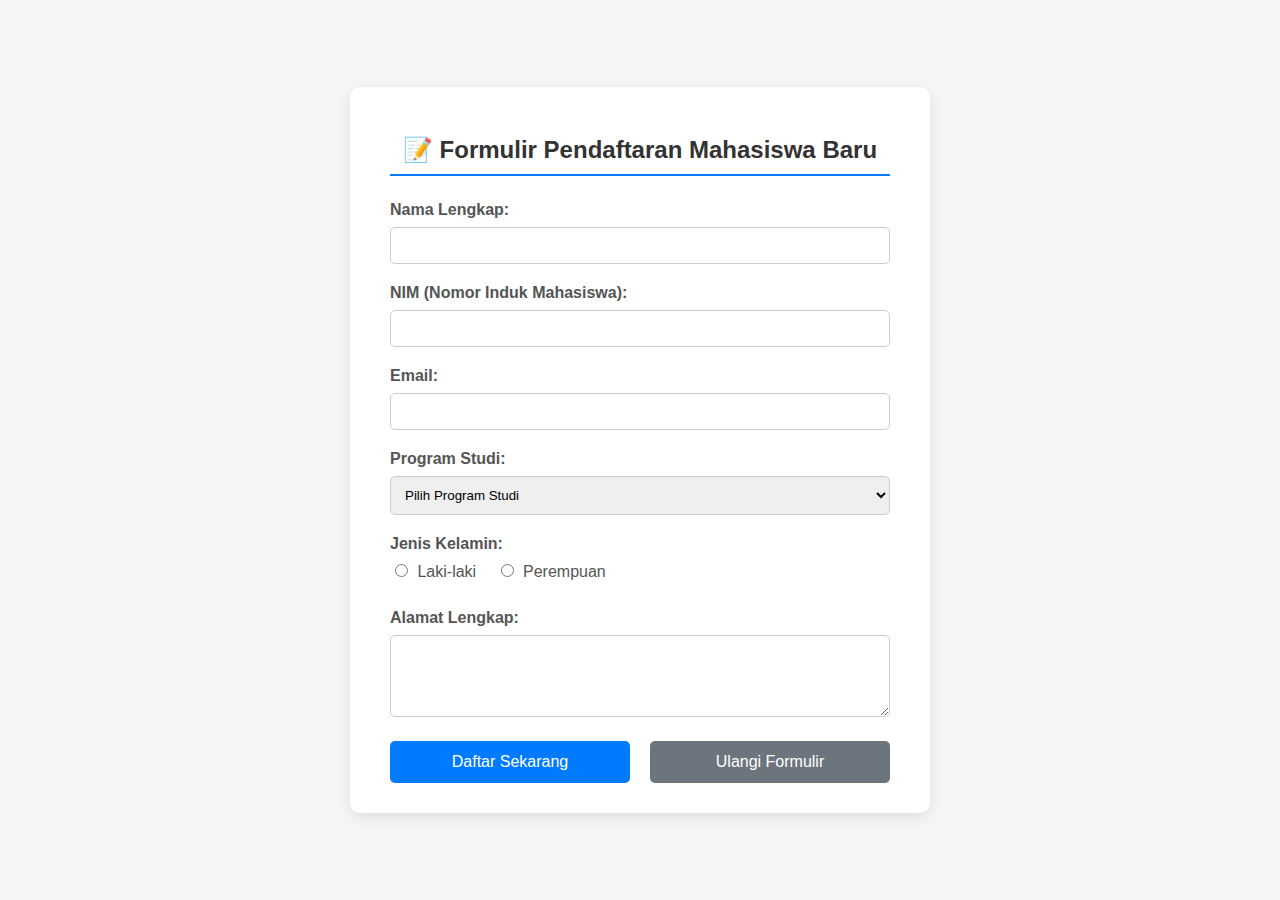
<file: index.html>
<!DOCTYPE html>
<html lang="id">
<head>
    <meta charset="UTF-8">
    <meta name="viewport" content="width=device-width, initial-scale=1.0">
    <link rel="stylesheet" href="style.css"/>
    <title>Formulir Pendaftaran Mahasiswa</title>
    </head>
<body>
    <div class="container">
        <h2>📝 Formulir Pendaftaran Mahasiswa Baru</h2>
        
       <form action="submit_data.php" method="post">
            
            <div class="form-group">
                <label for="nama_lengkap">Nama Lengkap:</label>
                <input type="text" id="nama_lengkap" name="nama_lengkap" required>
            </div>
            
            <div class="form-group">
                <label for="nim">NIM (Nomor Induk Mahasiswa):</label>
                <input type="text" id="nim" name="nim" required>
            </div>

            <div class="form-group">
                <label for="email">Email:</label>
                <input type="email" id="email" name="email" required>
            </div>

            <div class="form-group">
                <label for="prodi">Program Studi:</label>
                <select id="prodi" name="prodi" required>
                    <option value="">Pilih Program Studi</option>
                    <option value="TI">Teknik Informatika</option>
                    <option value="SI">Sistem Informasi</option>
                    <option value="AK">Akuntansi</option>
                    <option value="MN">Manajemen</option>
                </select>
            </div>

            <div class="form-group">
                <label>Jenis Kelamin:</label>
                <div>
                    <input type="radio" id="laki_laki" name="jenis_kelamin" value="Laki-laki" required>
                    <label for="laki_laki">Laki-laki</label>
                    <input type="radio" id="perempuan" name="jenis_kelamin" value="Perempuan">
                    <label for="perempuan">Perempuan</label>
                </div>
            </div>

            <div class="form-group">
                <label for="alamat">Alamat Lengkap:</label>
                <textarea id="alamat" name="alamat" rows="4" required></textarea>
            </div>
            
            <div class="button-group">
                <button type="submit" class="submit-button">Daftar Sekarang</button>
                <button type="reset" class="reset-button">Ulangi Formulir</button>
            </div>

        </form> 
    </div> 
    
    <script src="script.js"></script> 
</body>

</html>
</file>
<file: style.css>
body {
    font-family: Arial, sans-serif;
    background-color: #f4f7f6;
    display: flex;
    justify-content: center;
    align-items: center;
    min-height: 100vh;
    margin: 0;
}

.container {
    background-color: #ffffff;
    padding: 30px 40px;
    border-radius: 10px;
    box-shadow: 0 4px 15px rgba(0, 0, 0, 0.1);
    width: 100%;
    max-width: 500px;
}

h2 {
    text-align: center;
    color: #333;
    margin-bottom: 25px;
    border-bottom: 2px solid #007bff;
    padding-bottom: 10px;
}

.form-group {
    margin-bottom: 20px;
}

label {
    display: block;
    margin-bottom: 8px;
    font-weight: bold;
    color: #555;
}

input[type="text"],
input[type="email"],
select,
textarea {
    width: 100%;
    padding: 10px;
    border: 1px solid #ccc;
    border-radius: 5px;
    box-sizing: border-box; /* Agar padding tidak melebihkan lebar */
}

input[type="radio"] {
    margin-right: 5px;
}

/* Penataan radio button agar sejajar */
.form-group > div label {
    display: inline-block;
    margin-right: 15px;
    font-weight: normal;
}

/* --- Pengaturan Tombol Form Utama --- */
.button-group {
    display: flex; 
    justify-content: space-between; 
    gap: 20px; 
    margin-top: 20px;
}

.button-group button {
    padding: 12px 20px;
    border: none;
    border-radius: 5px;
    cursor: pointer;
    font-size: 16px;
    width: 100%; 
    transition: background-color 0.3s;
}

.submit-button {
    background-color: #007bff;
    color: white;
}

.submit-button:hover {
    background-color: #0056b3;
}

.reset-button {
    background-color: #6c757d;
    color: white;
}

.reset-button:hover {
    background-color: #5a6268;
}

/* --- Gaya untuk Validasi Error --- */
.form-group.error input,
.form-group.error select,
.form-group.error textarea {
    border-color: #dc3545; /* Merah untuk menandai error */
    box-shadow: 0 0 0 0.2rem rgba(220, 53, 69, 0.25);
}

.form-group .error-message {
    color: #dc3545;
    font-size: 0.9em;
    margin-top: 5px;
    display: block;
}
</file>
